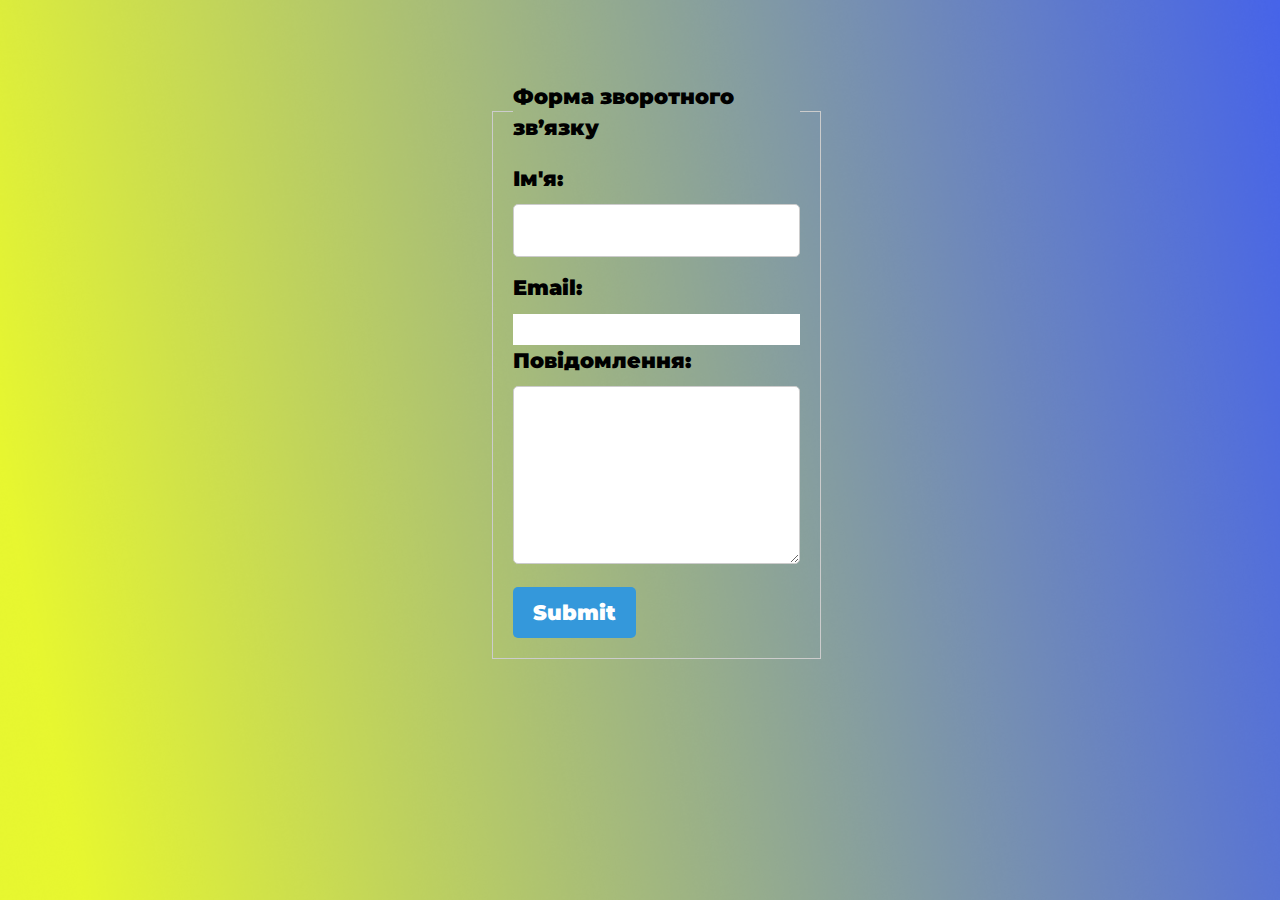
<file: 1/contact.html>
<!DOCTYPE html>
<html lang="en">

<head>
    <meta charset="UTF-8">
    <link rel='stylesheet' href='style/style.css'>
    <link href="https://fonts.googleapis.com/css?family=Montserrat:100,100i,200,200i&display=swap&subset=cyrillic,cyrillic-ext,latin-ext" rel="stylesheet">
    <meta name="viewport" content="width=device-width, initial-scale=1.0">
    <style>
        /* Add custom styles here */
        .contact-form {
            max-width: 300px;
            margin: 0 auto;
            font-family: 'Montserrat', sans-serif;
        }

        fieldset {
            border: 1px solid #ccc;
            padding: 20px;
            font-family: 'Montserrat', sans-serif;
        }

        label {
            display: block;
            margin-bottom: 10px;
            font-family: 'Montserrat', sans-serif;
        }

        input[type="text"],
        textarea {
            width: 100%;
            padding: 10px;
            margin-bottom: 15px;
            border: 1px solid #ccc;
            border-radius: 5px;
            font-family: 'Montserrat', sans-serif;
        }

        input[type="submit"] {
            padding: 10px 20px;
            background-color: #3498db;
            color: #fff;
            border: none;
            border-radius: 5px;
            cursor: pointer;
            font-family: 'Montserrat', sans-serif;
        }

        input[type="submit"]:hover {
            background-color: #2980b9;
            font-family: 'Montserrat', sans-serif;
        }
    </style>
    <title>Комп'ютерний клуб - Зворотній зв'язок</title>
</head>

<body>
    <header>
        <!-- Your header content here -->
    </header>

    <main>
        <div class="contact-form">
            <form action="#" method="POST">
                <fieldset>
                    <legend>Форма зворотного зв’язку</legend>
                    <label for="name">Ім'я:</label>
                    <input type="text" id="name" name="name" required>

                    <label for="email">Email:</label>
                    <input type="email" id="email" name="email" required>

                    <label for="message">Повідомлення:</label>
                    <textarea id="message" name="message" rows="5" required></textarea>

                    <input type="submit" value="Submit">
                </fieldset>
            </form>
        </div>
    </main>

    <footer>
        <!-- Your footer content here -->
    </footer>
</body>

</html>
</file>
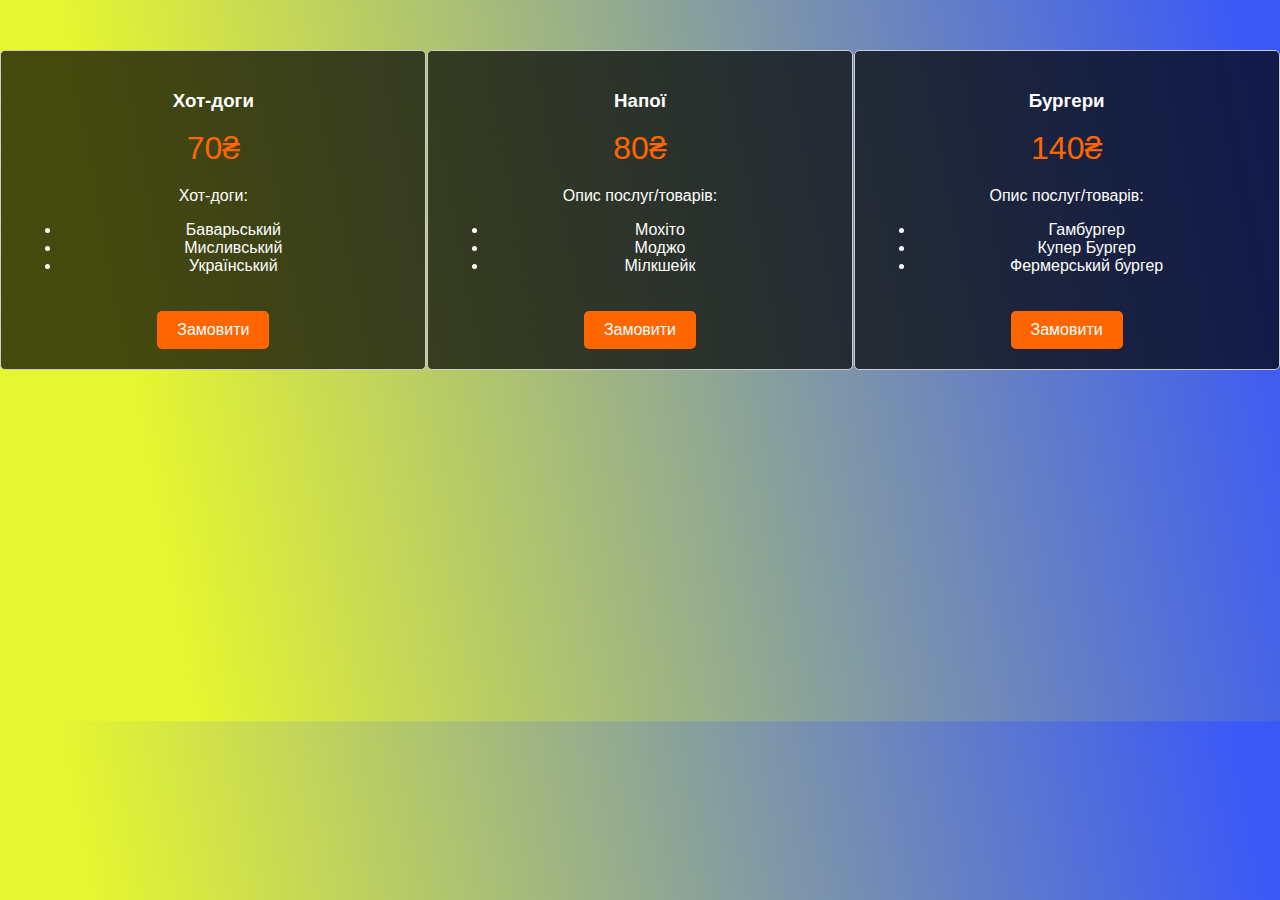
<file: 1/food.html>
<!DOCTYPE html>
<html lang="en">
<head>
    <meta charset="UTF-8">
    <meta name="viewport" content="width=device-width, initial-scale=1.0">
    <title>Ціни на послуги/товари</title>
    <style>
        body {
            background-image: url('style/Rectangle%206.png') ; /* Задній фон */
            background-size: cover;
            -webkit-background-size: cover;
            background-image: no-repeat;
            font-family: 'Montserrat', sans-serif;
            margin: 0;
            padding: 0;
        }

        .pricing-container {
            display: flex;
            justify-content: space-around;
            margin-top: 50px;
            color: #fff;
        }

        .pricing-card {
            border: 1px solid #ccc;
            border-radius: 5px;
            padding: 20px;
            text-align: center;
            width: 30%;
            background-color: rgba(0, 0, 0, 0.7); /* Прозорий фон для карток */
        }

        .pricing-card h3 {
            color: #fff;
        }

        .pricing-card .price {
            font-size: 2rem;
            margin-top: 10px;
            color: #ff6600;
        }

        .pricing-card .features {
            margin-top: 20px;
        }

        .btn {
            display: inline-block;
            padding: 10px 20px;
            background-color: #ff6600;
            color: #fff;
            border-radius: 5px;
            text-decoration: none;
            margin-top: 20px;
        }

        .btn:hover {
            background-color: #cc5500;
        }

        @media screen and (max-width: 768px) {
            .pricing-container {
                flex-wrap: wrap;
            }

            .pricing-card {
                width: 90%;
                margin-bottom: 20px;
            }
        }
    </style>
</head>
<body>
    <div class="pricing-container">
        <div class="pricing-card">
            <h3>Хот-доги</h3>
            <div class="price">70₴</div>
            <div class="features">
                <p>Хот-доги:</p>
                <ul>
                    <li>Баварьський</li>
                    <li>Мисливський</li>
                    <li>Український</li>
                </ul>
            </div>
            <a href="#" class="btn">Замовити</a>
        </div>
        <div class="pricing-card">
            <h3>Напої</h3>
            <div class="price">80₴</div>
            <div class="features">
                <p>Опис послуг/товарів:</p>
                <ul>
                    <li>Мохіто</li>
                    <li>Моджо</li>
                    <li>Мілкшейк</li>
                </ul>
            </div>
            <a href="#" class="btn">Замовити</a>
        </div>
        <div class="pricing-card">
            <h3>Бургери</h3>
            <div class="price">140₴</div>
            <div class="features">
                <p>Опис послуг/товарів:</p>
                <ul>
                    <li>Гамбургер</li>
                    <li>Купер Бургер</li>
                    <li>Фермерський бургер</li>
                </ul>
            </div>
            <a href="#" class="btn">Замовити</a>
        </div>
    </div>
</body>
</html>
</file>
<file: 1/style/style.css>
@import url(base.css);
body {
  background: url(Rectangle%206.png) center no-repeat;
  background-size: cover;
-webkit-background-size: cover;
  height: 100%;
  margin: 0 auto;
    font-family: 'Montserrat', sans-serif;
    font-weight: 900;
font-size: 1.3rem;
  
}

header {
  margin: 70px 0 0 0;
color: #fff;
}

.header-line {
  margin: 0 auto;
  width: 1425px;
  height: 60px;
  display: flex;
  align-items: center;
  justify-content: space-between;
}

nav {
  display: flex;
  align-items: center;
  justify-content: space-between;
  width: 800px;
}
nav a {
  width: 164px;
  height: 60px;
  background-color: #9D9D9C;
  border-radius: 50px;
  display: flex;
  justify-content: center;
  align-items: center;
}
main{
    height: 600px;
    display: flex;
    align-items: center;
    justify-content: center;
    А
    
}
.bg-text {
    display: flex;
    align-items: center;
    justify-content: center;
    font-size: 5rem; /* Збільшено розмір шрифту до 5rem */
    color: #fff;
}

  
}
footer{
    height: 10%;
    display: flex;
    align-items: center;
    justify-content: center;
    
}
.img{
    display: block;
    height: 90px;
    width: 90px;
    margin: 0 auto;
    background-image: url("arrow.png")
   
}
.nav-item{
    color: #fff;
    text-decoration: none;
}

@media screen and (max-width: 391px) {
 
  .header-line {
    width: 160px;
    height: 60px;
    display: block;
    text-align: center;
  }
    .bg-text {
        font-size: 3rem; /* Розмір шрифту для мобільної версії */}
  nav {
    display: block;
    text-align: center;
      margin-top: 20px;
      width: 0px;
  }
    .nav-item {
        display: block;
        text-align: center;
        margin-top: 20px;
    }   .
    nav a{
    display: block;
    
    }
    main{
        margin-top: 160px;
        font-size: 3rem;
        margin-left: 10px;
    }
    .number{
    margin-top: 20px;
    }     
    .logo {min-width: 50%;
        display:block;
    height: 50px;
        margin: auto;
    }
    #background-video {
            display: none;
          }

}
          .dropdown {
            position: relative;
            display: inline-block;
        }

        .dropdown-content {
            display: none;
            position: absolute;
            background-color: #b4b4b2;
            min-width: 160px;
            box-shadow: 0px 8px 16px 0px rgba(0,0,0,0.2);
            z-index: 1;
            border: 1px solid #ddd;
            padding-top: 5px; /* Добавлено для отступа от верхней границы */
        }

        .dropdown-content a {
            color: black;
            padding: 8px 16px;
            text-decoration: none;
            display: block;
            border-bottom: 1px solid #ddd; /* Добавлено линии между пунктами меню */
        }

        .dropdown-content a:last-child {
            border-bottom: none; /* Убираем линию у последнего пункта меню */
        }

        .dropdown:hover .dropdown-content {
            display: block;
        }

.logo {
    max-width: 10%;
    height: auto;
}

#background-video {
            width: 400px;
            height: 600px;
            object-fit: cover;
            border-radius: 80px;
          margin-left: 50px;
    margin-top: -900px;
          }
</file>
